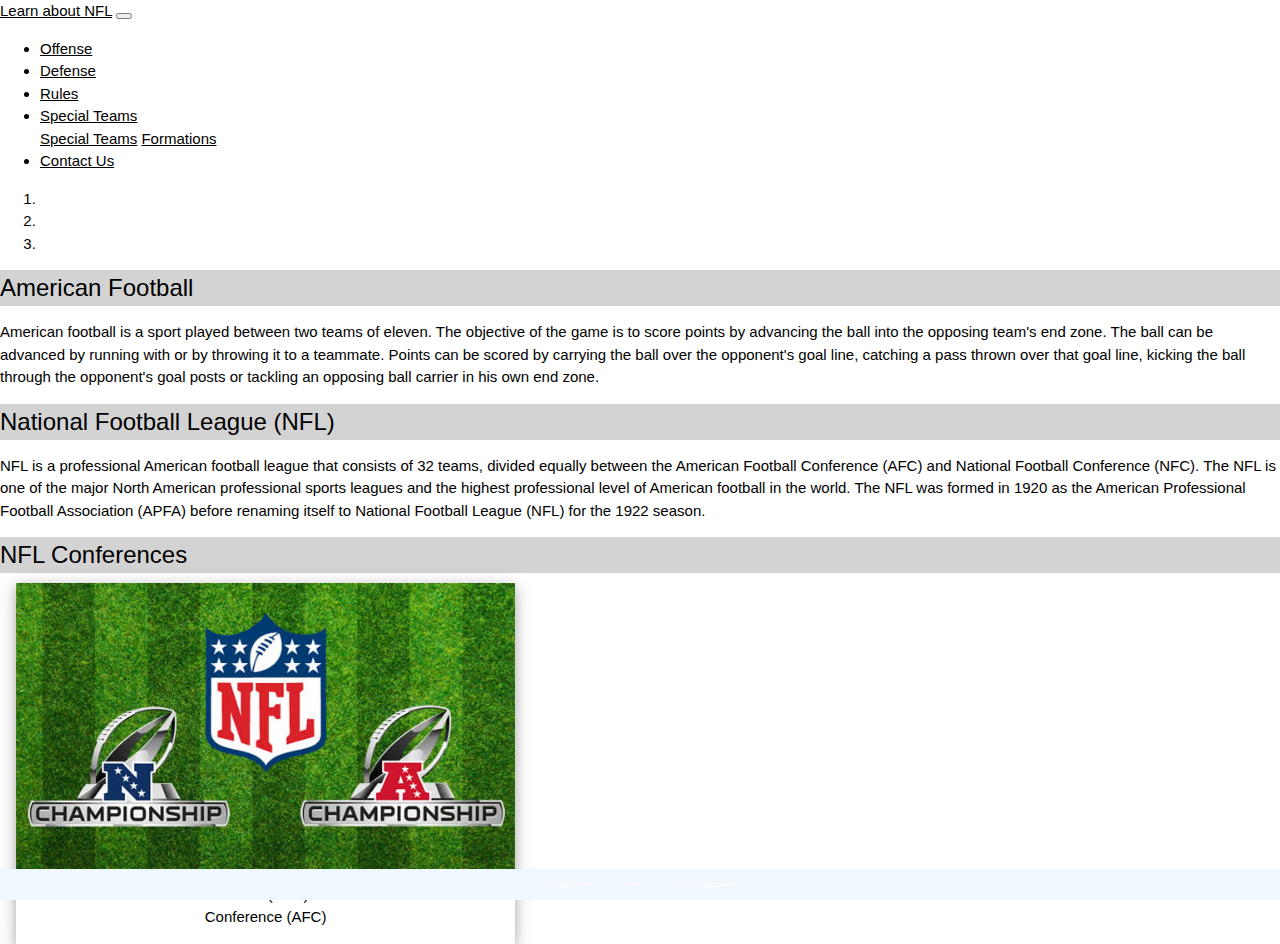
<file: index.html>
<!DOCTYPE html>
<html lang="en">
<head>
    <meta charset="UTF-8">
    <link href="main.css" rel="stylesheet">
    
    <title>Learn about NFL</title>
    <meta name="viewport" content="width=device-width, initial-scale=1">
    <link rel="stylesheet" href="https://www.w3schools.com/w3css/4/w3.css">

    <!-- CSS only -->
    <link href="https://cdn.jsdelivr.net/npm/bootstrap@5.0.2/dist/css/bootstrap.min.css"
          rel="stylesheet"
          integrity="sha384-EVSTQN3/azprG1Anm3QDgpJLIm9Nao0Yz1ztcQTwFspd3yD65VohhpuuCOmLASjC"
          crossorigin="anonymous">
    <link href="css/main.css" rel="stylesheet">

</head>
<body>
<div class="container-fluid">
    <div class="row">
        <div class="row">
            <nav class="navbar navbar-expand-md
                    justify-content-start
                    bg-dark navbar-dark
                    col-13">

                <!-- Brand -->
                <a class="navbar-brand" href="index.html">Learn about NFL</a>
                <!-- Responsive Button for the smaller menu -->
                <button class="navbar-toggler" type="button"
                        data-bs-toggle="collapse" data-bs-target="#collapsibleNavbar">
                    <span class="navbar-toggler-icon"></span>
                </button>
                <div class="collapse navbar-collapse" id="collapsibleNavbar">
                    <ul class="navbar-nav">
                        <!-- Links -->
                        <li class="nav-item">
                            <a class="nav-link" href="offense.html">Offense</a>
                        </li>
                        <li class="nav-item">
                            <a class="nav-link" href="defense.html">Defense</a>
                        </li>
                        <li class="nav-item">
                            <a class="nav-link" href="rules.html">Rules</a>
                        </li>
                         <!-- Dropdown -->
                         <li class="nav-item dropdown">
                          <a class="nav-link dropdown-toggle" href="#" id="navbardrop"
                             data-toggle="dropdown" role="button" data-bs-toggle="dropdown" aria-expanded="false">
                              Special Teams

                          </a>
                          <div class="dropdown-menu">
                              <a class="dropdown-item" href="special.html">Special Teams</a>
                              <a class="dropdown-item" href="formations.html">Formations</a>
                  
                          </div>
                      </li>
                        <li class="nav-item">
                            <a class="nav-link" href="contact.html">Contact Us</a>
                        </li>

                       
                    </ul>
                </div>
            </nav>

</div>
<div id="carouselExampleIndicators" class="carousel slide" data-ride="carousel">
    <ol class="carousel-indicators">
      <li data-target="#carouselExampleIndicators" data-slide-to="0" class="active"></li>
      <li data-target="#carouselExampleIndicators" data-slide-to="1"></li>
      <li data-target="#carouselExampleIndicators" data-slide-to="2"></li>
    </ol>
  <div class="jumbotron jumbotron-fluid">
    <div class="container">
      <h1 class="display-4"></h1>
      <p class="lead"></p>
    </div>
  </div>


<!--
  
<div class="carousel-inner">
    <div class="carousel-item active">
      <img class="d-block w-100" src="images/nfl101.jpeg" alt="First slide">
    </div>

    <div class="carousel-item">
      <img class="d-block w-100"src="dumb.jpg" alt="Second slide">
    </div>
    <div class="carousel-item">
      <img class="d-block w-100" src="pull.jpg" alt="Third slide">
    </div>
  </div>
  <a class="carousel-control-prev" href="#carouselExampleIndicators" role="button" data-slide="prev">
    <span class="carousel-control-prev-icon" aria-hidden="true"></span>
    <span class="sr-only">Previous</span>
  </a>
  <a class="carousel-control-next" href="#carouselExampleIndicators" role="button" data-slide="next">
    <span class="carousel-control-next-icon" aria-hidden="true"></span>
    <span class="sr-only">Next</span>
  </a>  -->
</div>

</div>
<!-- About Football -->
<div class = "about-football">
    <h3> American Football</h3>
    <p> American football is a sport played between two teams of eleven. The objective of the game is 
      to score points by advancing the ball into the opposing team's end zone. The ball can be advanced by
      running with or by throwing it to a teammate. Points can be scored by carrying the ball over the opponent's goal line,
      catching a pass thrown over that goal line, kicking the ball through the opponent's goal posts or tackling an opposing ball
      carrier in his own end zone.
    </p>
</div>

<!-- About NFL-->
<div class = "about-NFL">
    <h3> National Football League (NFL)</h3>
    <p>NFL is a professional American football league that consists of 32 teams, divided equally between the American Football Conference 
      (AFC) and National Football Conference (NFC). The NFL is one of the major North American professional sports 
      leagues and the highest professional level of American football in the world. The NFL was formed in 1920 as the American Professional
      Football Association (APFA) before renaming itself to National Football League (NFL) for the 1922 season.
    </p>
</div>
<h3> NFL Conferences</h3>

<div id="container" class="w3-container">
  <div class="w3-card-4 w3-hover-shadow w3-center" style="width:40%">
    <img src="images/nfl.jpeg" alt="nfl" style="width:100%" class="center">
    <div class="w3-container w3-center">
      <p>National Football Conference (NFC) and  
        American Football Conference (AFC)</p>
    
    </div>
    
  </div>
</div>


  <footer class="footer page-footer font-small ">
    <div class="container">
       <div class="row">
           <span class="text-muted">&copy; Swapnil Patel, 2022 |  Terms Of Use  |  Privacy Statement</span>
       </div>
    </div>


    <!-- Javascript Bundle with Popper -->
<script src="https://cdn.jsdelivr.net/npm/bootstrap@5.0.2/dist/js/bootstrap.bundle.min.js"
        integrity="sha384-MrcW6ZMFYlzcLA8Nl+NtUVF0sA7MsXsP1UyJoMp4YLEuNSfAP+JcXn/tWtIaxVXM"
        crossorigin="anonymous">
</script>

</footer>
</body>
</html>
</file>
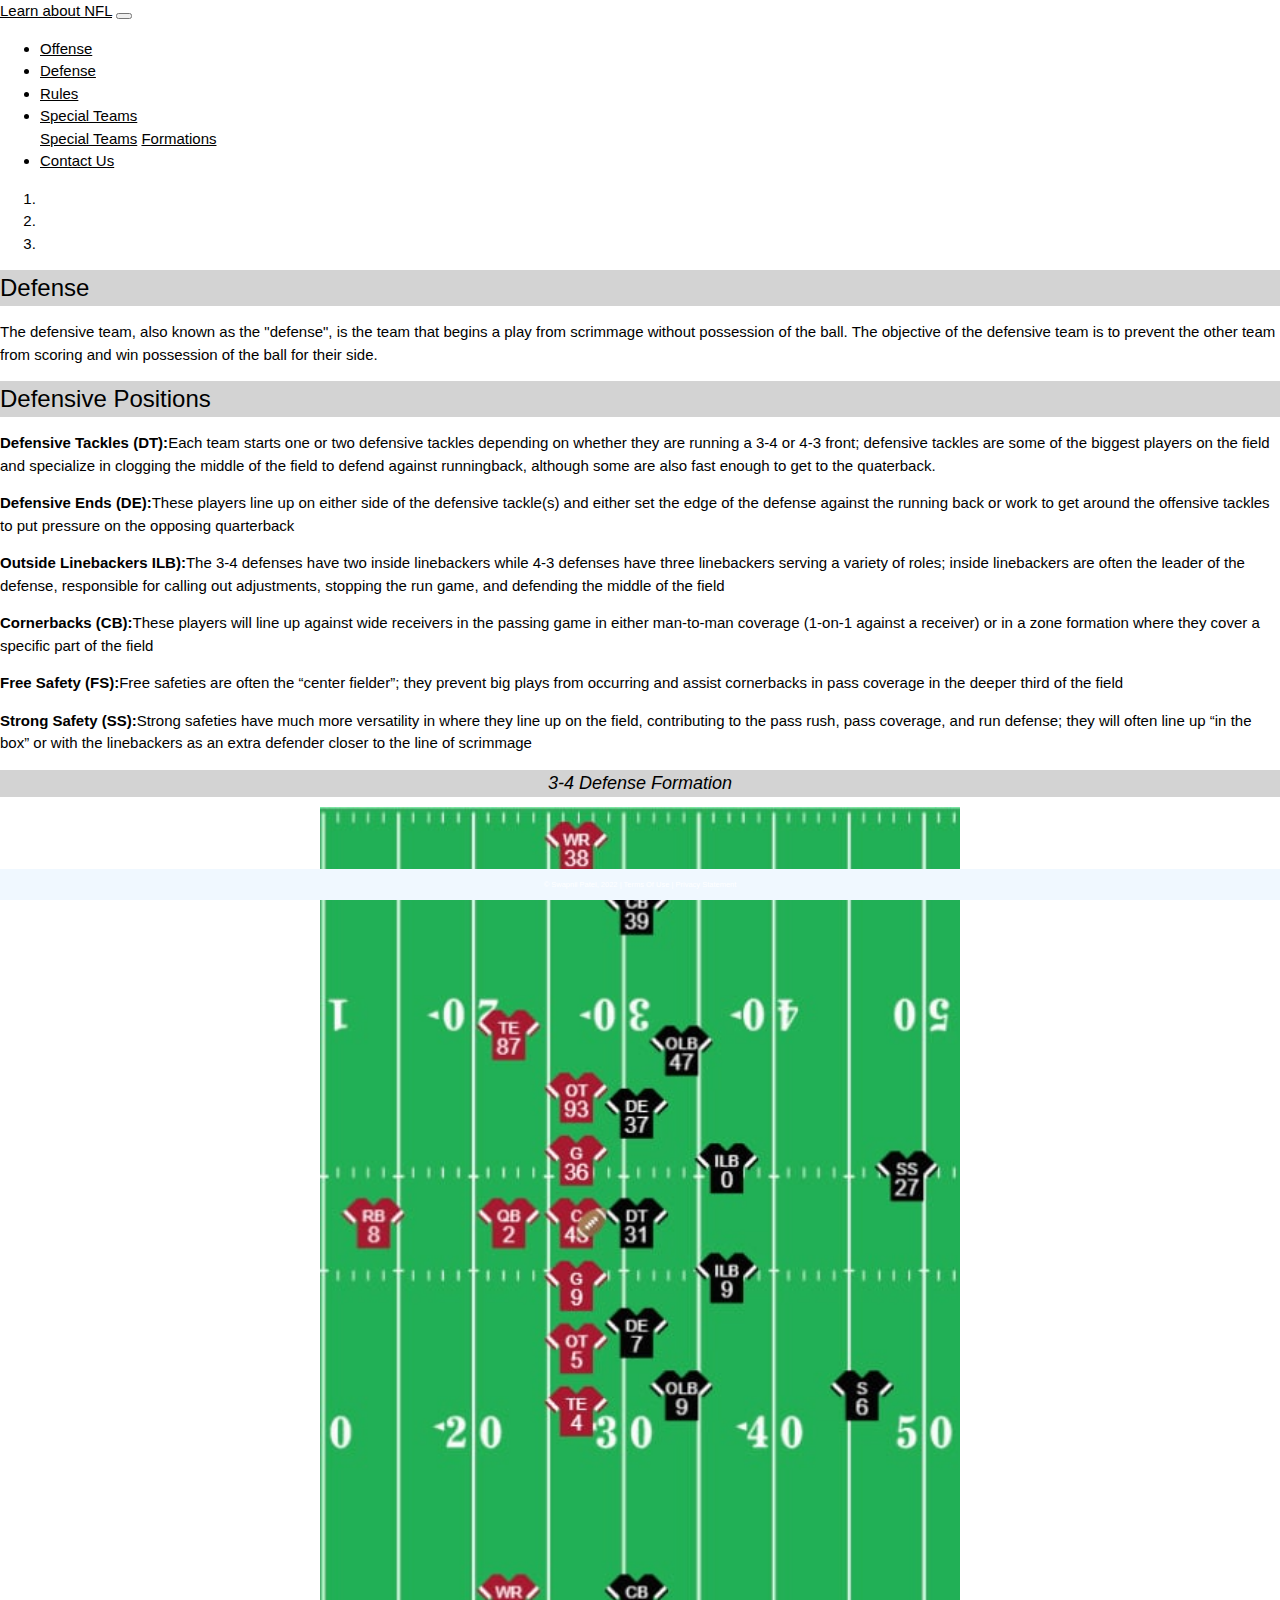
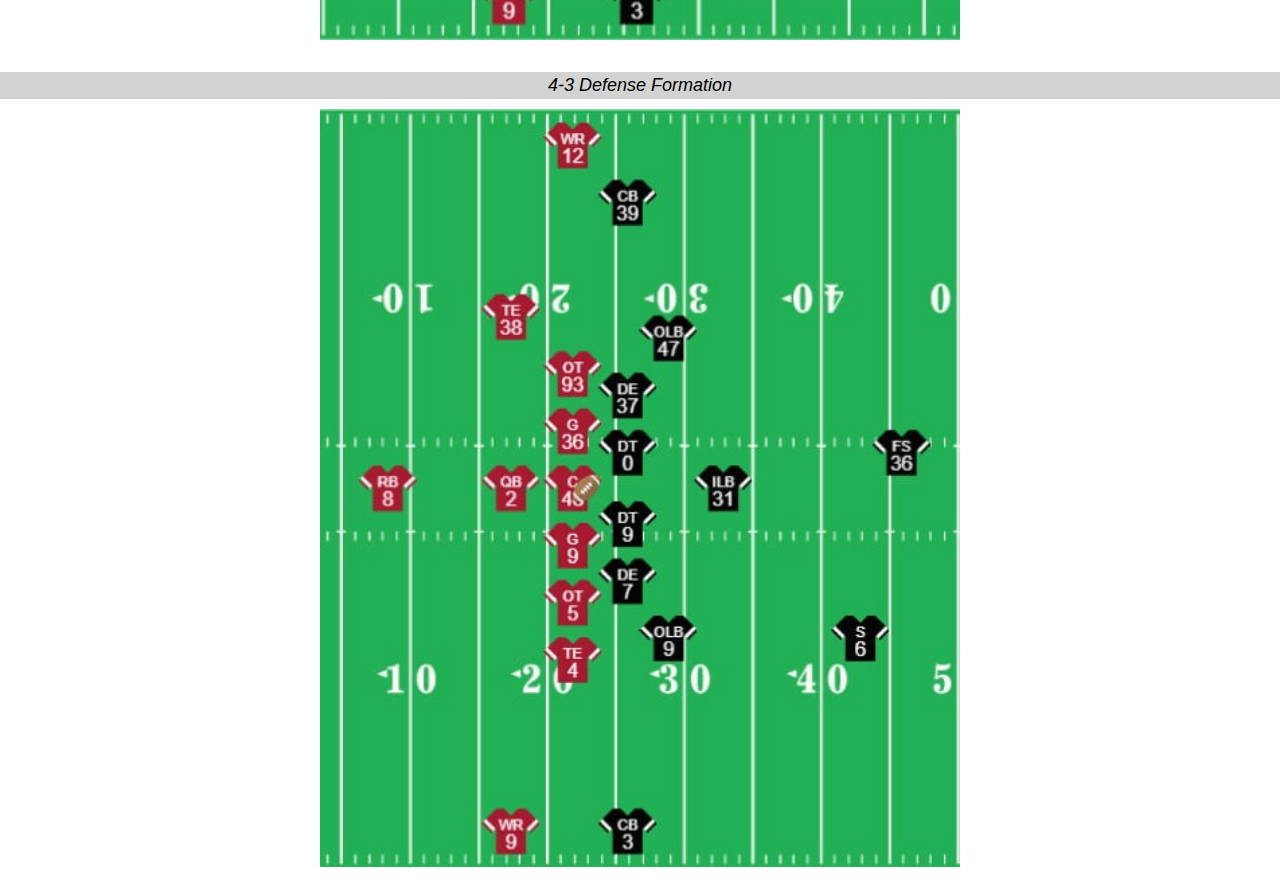
<file: defense.html>
<!DOCTYPE html>
<html lang="en">
<head>
    <meta charset="UTF-8">
    <link href="main.css" rel="stylesheet">

    <title>Learn about NFL</title>
    <meta name="viewport" content="width=device-width, initial-scale=1">
    <link rel="stylesheet" href="https://www.w3schools.com/w3css/4/w3.css">

    <!-- CSS only -->
    <link href="https://cdn.jsdelivr.net/npm/bootstrap@5.0.2/dist/css/bootstrap.min.css"
          rel="stylesheet"
          integrity="sha384-EVSTQN3/azprG1Anm3QDgpJLIm9Nao0Yz1ztcQTwFspd3yD65VohhpuuCOmLASjC"
          crossorigin="anonymous">
    <link href="css/main.css" rel="stylesheet">

</head>
<body>
<div class="container-fluid">
    <div class="row">
        <div class="row">
            <nav class="navbar navbar-expand-md
                    justify-content-start
                    bg-dark navbar-dark
                    col-13">

                <!-- Brand -->
                <a class="navbar-brand" href="index.html">Learn about NFL</a>
                <!-- Responsive Button for the smaller menu -->
                <button class="navbar-toggler" type="button"
                        data-bs-toggle="collapse" data-bs-target="#collapsibleNavbar">
                    <span class="navbar-toggler-icon"></span>
                </button>
                <div class="collapse navbar-collapse" id="collapsibleNavbar">
                    <ul class="navbar-nav">
                        <!-- Links -->
                        <li class="nav-item">
                            <a class="nav-link" href="offense.html">Offense</a>
                        </li>
                        <li class="nav-item">
                            <a class="nav-link" href="defense.html">Defense</a>
                        </li>
                        <li class="nav-item">
                            <a class="nav-link" href="rules.html">Rules</a>
                        </li>
                    
                                                <!-- Dropdown -->

                         <li class="nav-item dropdown">
                            <a class="nav-link dropdown-toggle" href="#" id="navbardrop"
                               data-toggle="dropdown" role="button" data-bs-toggle="dropdown" aria-expanded="false">
                                Special Teams

                            </a>

                            <div class="dropdown-menu">
                                <a class="dropdown-item" href="special.html">Special Teams</a>
                                <a class="dropdown-item" href="formations.html">Formations</a>
                    
                            </div>
                        </li>
                        <li class="nav-item">
                            <a class="nav-link" href="contact.html">Contact Us</a>
                        </li>

                       
                    </ul>
                </div>
            </nav>

</div>
<div id="carouselExampleIndicators" class="carousel slide" data-ride="carousel">
    <ol class="carousel-indicators">
      <li data-target="#carouselExampleIndicators" data-slide-to="0" class="active"></li>
      <li data-target="#carouselExampleIndicators" data-slide-to="1"></li>
      <li data-target="#carouselExampleIndicators" data-slide-to="2"></li>
    </ol>
  <div class="jumbotron jumbotron-fluid">
    <div class="container">
      <h1 class="display-4"></h1>
      <p class="lead"></p>
    </div>
  </div>


</div>

</div>
<!-- About Defense -->
<div class = "about-offense">
    <h3> Defense</h3>
    <p> The defensive team, also known as the "defense", is the team that 
        begins a play from scrimmage without possession of the ball. The objective
        of the defensive team is to prevent the other team from scoring and win
        possession of the ball for their side.
    </p>
</div>

<!-- About Defensive team-->
<div class = "about-OffensiveTeam">
    <h3> Defensive Positions</h3>

    <p><b>Defensive Tackles (DT):</b>Each team starts one or two defensive tackles
    depending on whether they are running a 3-4 or 4-3 front; defensive tackles
are some of the biggest players on the field and specialize in clogging the middle
of the field to defend against runningback, although some are also fast enough to get
to the quaterback.</p>
    <p><b>Defensive Ends (DE):</b>These players line up on either side of the defensive tackle(s) and either set the edge of the defense against the running back or work to get around the offensive tackles to put pressure on the opposing quarterback</p>
    <p><b>Outside Linebackers ILB):</b>The 3-4 defenses have two inside linebackers while 4-3 defenses have three linebackers serving a variety of roles; inside linebackers are often the leader of the defense, responsible for calling out adjustments, stopping the run game, and defending the middle of the field</p>
    <p><b>Cornerbacks (CB):</b>These players will line up against wide receivers in the passing game in either man-to-man coverage (1-on-1 against a receiver) or in a zone formation where they cover a specific part of the field</p>
    <p><b>Free Safety (FS):</b>Free safeties are often the “center fielder”; they prevent big plays from occurring and assist cornerbacks in pass coverage in the deeper third of the field</p>
    <p><b>Strong Safety (SS):</b>Strong safeties have much more versatility in where they line up on the field, contributing to the pass rush, pass coverage, and run defense; they will often line up “in the box” or with the linebackers as an extra defender closer to the line of scrimmage</p>

    <h5>3-4 Defense Formation</h5>
    <img src="images/3-4-defense.jpeg" alt="defense_formation">
        &nbsp;

    <h5>4-3 Defense Formation</h5>
    <img src="images/4-3-defense.jpeg" alt="4-3defense">
    &nbsp;

      <footer class="footer page-footer font-small ">
        <div class="container">
           <div class="row">
               <span class="text-muted">&copy; Swapnil Patel, 2022 |  Terms Of Use  |  Privacy Statement</span>
           </div>
        </div>
  </div>




    <!-- Javascript Bundle with Popper -->
<script src="https://cdn.jsdelivr.net/npm/bootstrap@5.0.2/dist/js/bootstrap.bundle.min.js"
        integrity="sha384-MrcW6ZMFYlzcLA8Nl+NtUVF0sA7MsXsP1UyJoMp4YLEuNSfAP+JcXn/tWtIaxVXM"
        crossorigin="anonymous">
</script>

</footer>
</body>
</html>
</file>
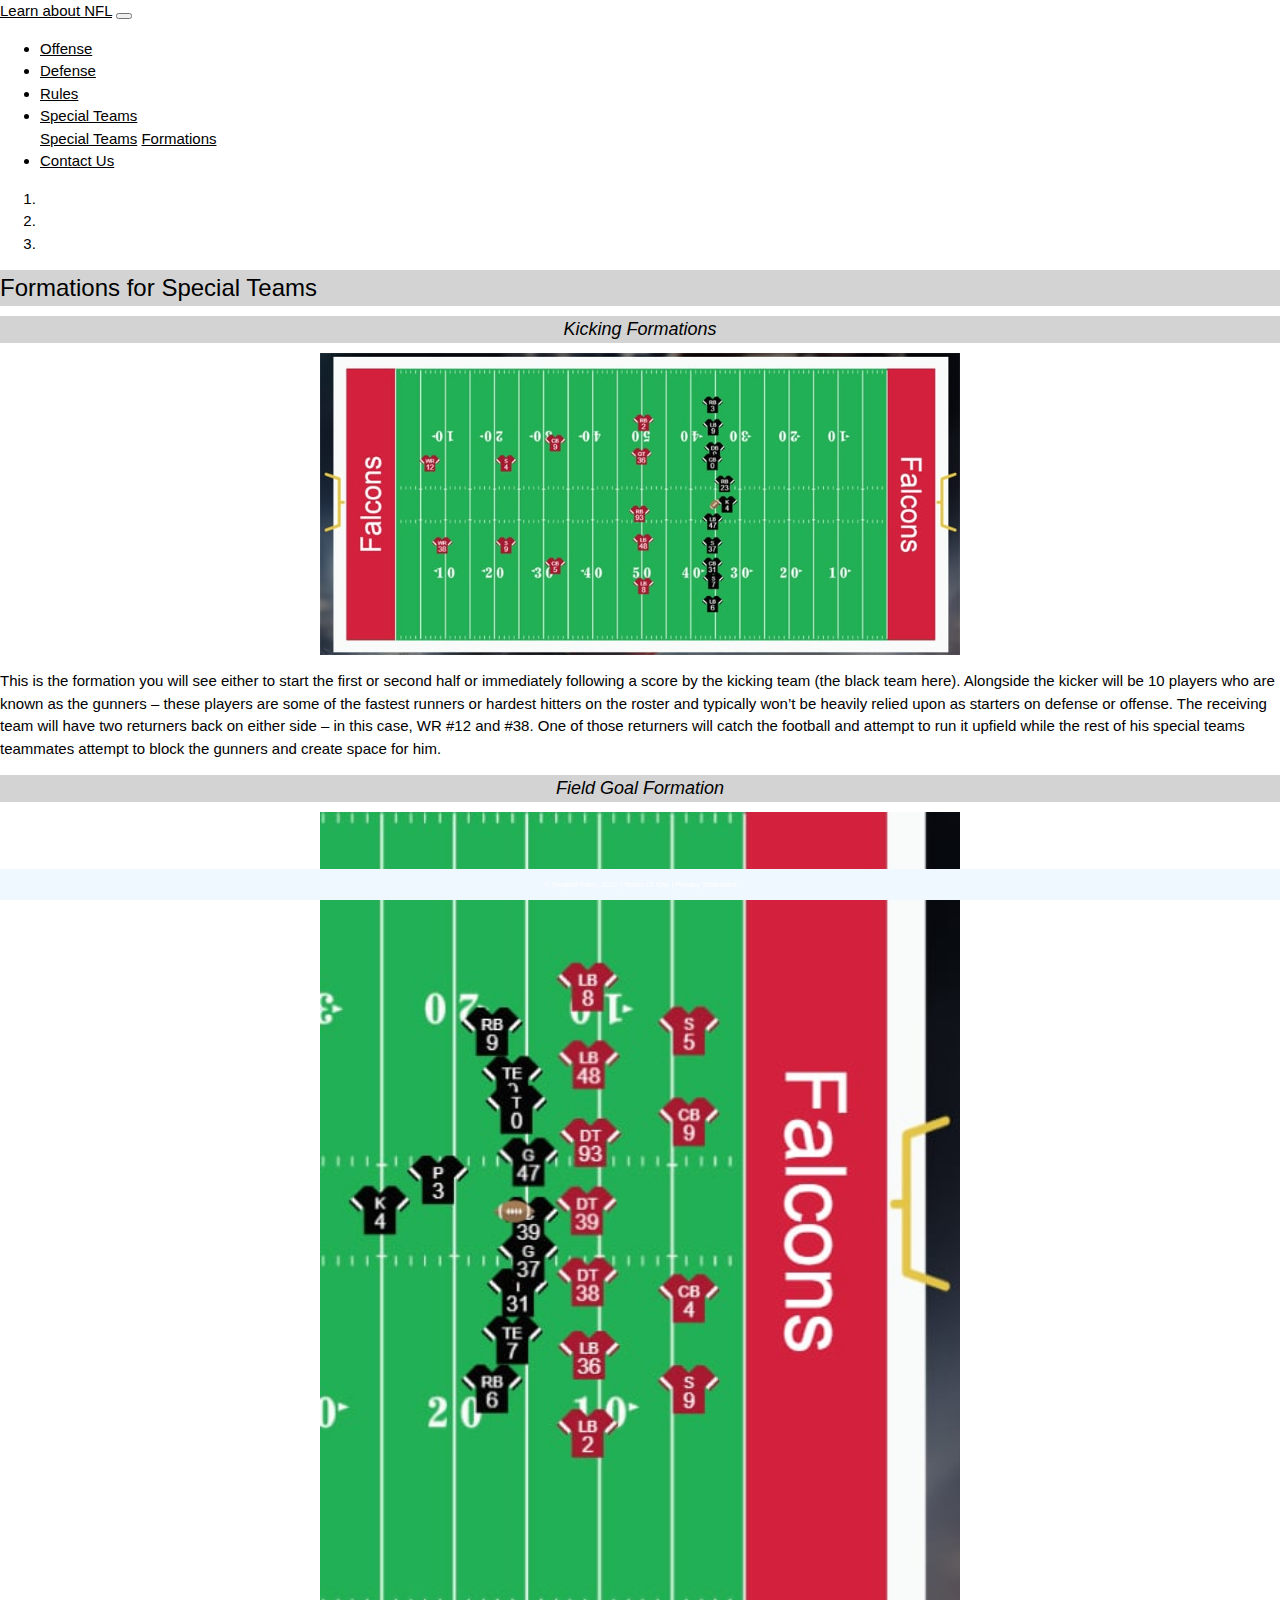
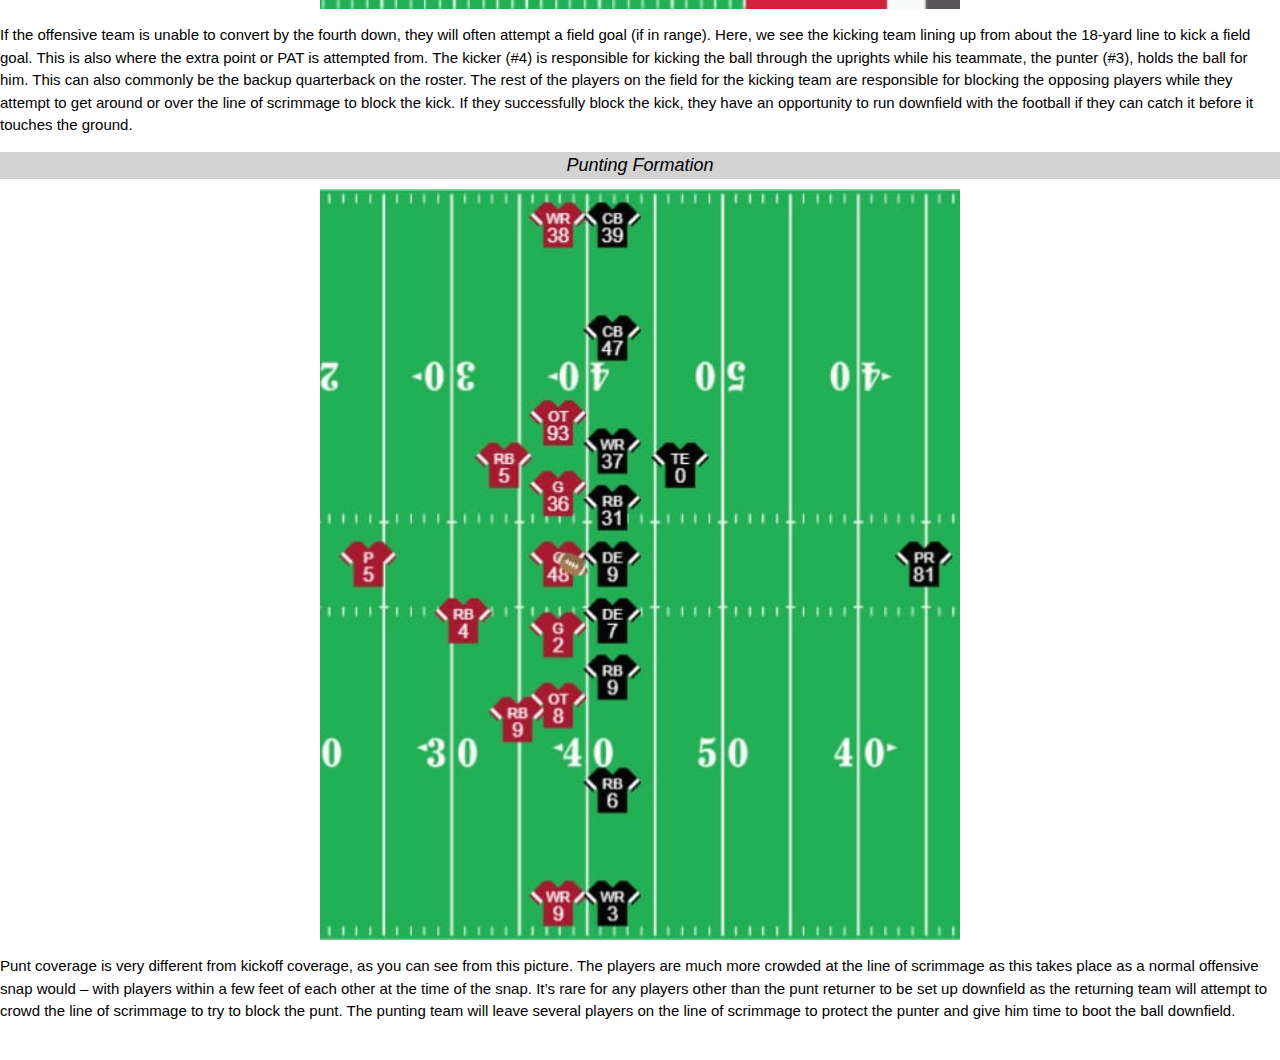
<file: formations.html>
<!DOCTYPE html>
<html lang="en">
<head>
    <meta charset="UTF-8">
    <link href="main.css" rel="stylesheet">


    <title>Learn about NFL</title>
    <meta name="viewport" content="width=device-width, initial-scale=1">
    <link rel="stylesheet" href="https://www.w3schools.com/w3css/4/w3.css">

    <!-- CSS only -->
    <link href="https://cdn.jsdelivr.net/npm/bootstrap@5.0.2/dist/css/bootstrap.min.css"
          rel="stylesheet"
          integrity="sha384-EVSTQN3/azprG1Anm3QDgpJLIm9Nao0Yz1ztcQTwFspd3yD65VohhpuuCOmLASjC"
          crossorigin="anonymous">
    <link href="css/main.css" rel="stylesheet">

</head>
<body>
<div class="container-fluid">
    <div class="row">
        <div class="row">
            <nav class="navbar navbar-expand-md
                    justify-content-start
                    bg-dark navbar-dark
                    col-13">

                <!-- Brand -->
                <a class="navbar-brand" href="index.html">Learn about NFL</a>
                <!-- Responsive Button for the smaller menu -->
                <button class="navbar-toggler" type="button"
                        data-bs-toggle="collapse" data-bs-target="#collapsibleNavbar">
                    <span class="navbar-toggler-icon"></span>
                </button>
                <div class="collapse navbar-collapse" id="collapsibleNavbar">
                    <ul class="navbar-nav">
                        <!-- Links -->
                        <li class="nav-item">
                            <a class="nav-link" href="offense.html">Offense</a>
                        </li>
                        <li class="nav-item">
                            <a class="nav-link" href="defense.html">Defense</a>
                        </li>
                        <li class="nav-item">
                            <a class="nav-link" href="rules.html">Rules</a>
                        </li>
                        <!-- Dropdown -->
                        <li class="nav-item dropdown">
                            <a class="nav-link dropdown-toggle" href="#" id="navbardrop"
                               data-toggle="dropdown" role="button" data-bs-toggle="dropdown" aria-expanded="false">
                                Special Teams

                            </a>
                            <div class="dropdown-menu">
                                <a class="dropdown-item" href="special.html">Special Teams</a>
                                <a class="dropdown-item" href="formations.html">Formations</a>
                    
                            </div>
                        </li>
                        <li class="nav-item">
                            <a class="nav-link" href="contact.html">Contact Us</a>
                        </li>

                        
                    </ul>
                </div>
            </nav>

</div>
<div id="carouselExampleIndicators" class="carousel slide" data-ride="carousel">
    <ol class="carousel-indicators">
      <li data-target="#carouselExampleIndicators" data-slide-to="0" class="active"></li>
      <li data-target="#carouselExampleIndicators" data-slide-to="1"></li>
      <li data-target="#carouselExampleIndicators" data-slide-to="2"></li>
    </ol>
  <div class="jumbotron jumbotron-fluid">
    <div class="container">
      <h1 class="display-4"></h1>
      <p class="lead"></p>
    </div>
  </div>


</div>

</div>
<!-- About Formations-->
<div class = "about-Specialteams">
    <h3> Formations for Special Teams</h3>

    <h5>Kicking Formations</h5>
    <img src="images/kickoff.jpeg" alt="kickoff" width="80%" height="100%">
    <p>This is the formation you will see either to start the first or second half or immediately following a score by the kicking team (the black team here). Alongside the kicker will be 10 players who are known as the gunners – these players are some of the fastest runners or hardest hitters on the roster and typically won’t be heavily relied upon as starters on defense or offense. The receiving team will have two returners back on either side – in this case, WR #12 and #38. One of those returners will catch the football and attempt to run it upfield while the rest of his special teams teammates attempt to block the gunners and create space for him.</p>
   
    <h5>Field Goal Formation</h5>
    <img src="images/fieldgoal.jpeg" alt="fieldgoal" width="40%" height="50%">
    <p>If the offensive team is unable to convert by the fourth down, they will often attempt a field goal (if in range). Here, we see the kicking team lining up from about the 18-yard line to kick a field goal. This is also where the extra point or PAT is attempted from. The kicker (#4) is responsible for kicking the ball through the uprights while his teammate, the punter (#3), holds the ball for him. This can also commonly be the backup quarterback on the roster. The rest of the players on the field for the kicking team are responsible for blocking the opposing players while they attempt to get around or over the line of scrimmage to block the kick. If they successfully block the kick, they have an opportunity to run downfield with the football if they can catch it before it touches the ground.</p>
    
    <h5>Punting Formation</h5>
    <img src="images/punting.jpeg" alt="punting"width="40%" height="50%">
    <p>Punt coverage is very different from kickoff coverage, as you can see from this picture. The players are much more crowded at the line of scrimmage as this takes place as a normal offensive snap would – with players within a few feet of each other at the time of the snap. It’s rare for any players other than the punt returner to be set up downfield as the returning team will attempt to crowd the line of scrimmage to try to block the punt. The punting team will leave several players on the line of scrimmage to protect the punter and give him time to boot the ball downfield.</p>
    &nbsp;
</div>

<!-- About special team positions-->
<div class = "about-SpecialteamPos">
    
    
      <footer class="footer page-footer font-small ">
        <div class="container">
           <div class="row">
               <span class="text-muted">&copy; Swapnil Patel, 2022 |  Terms Of Use  |  Privacy Statement</span>
           </div>
        </div>
  </div>




    <!-- Javascript Bundle with Popper -->
<script src="https://cdn.jsdelivr.net/npm/bootstrap@5.0.2/dist/js/bootstrap.bundle.min.js"
        integrity="sha384-MrcW6ZMFYlzcLA8Nl+NtUVF0sA7MsXsP1UyJoMp4YLEuNSfAP+JcXn/tWtIaxVXM"
        crossorigin="anonymous">
</script>

</footer>
</body>
</html>
</file>
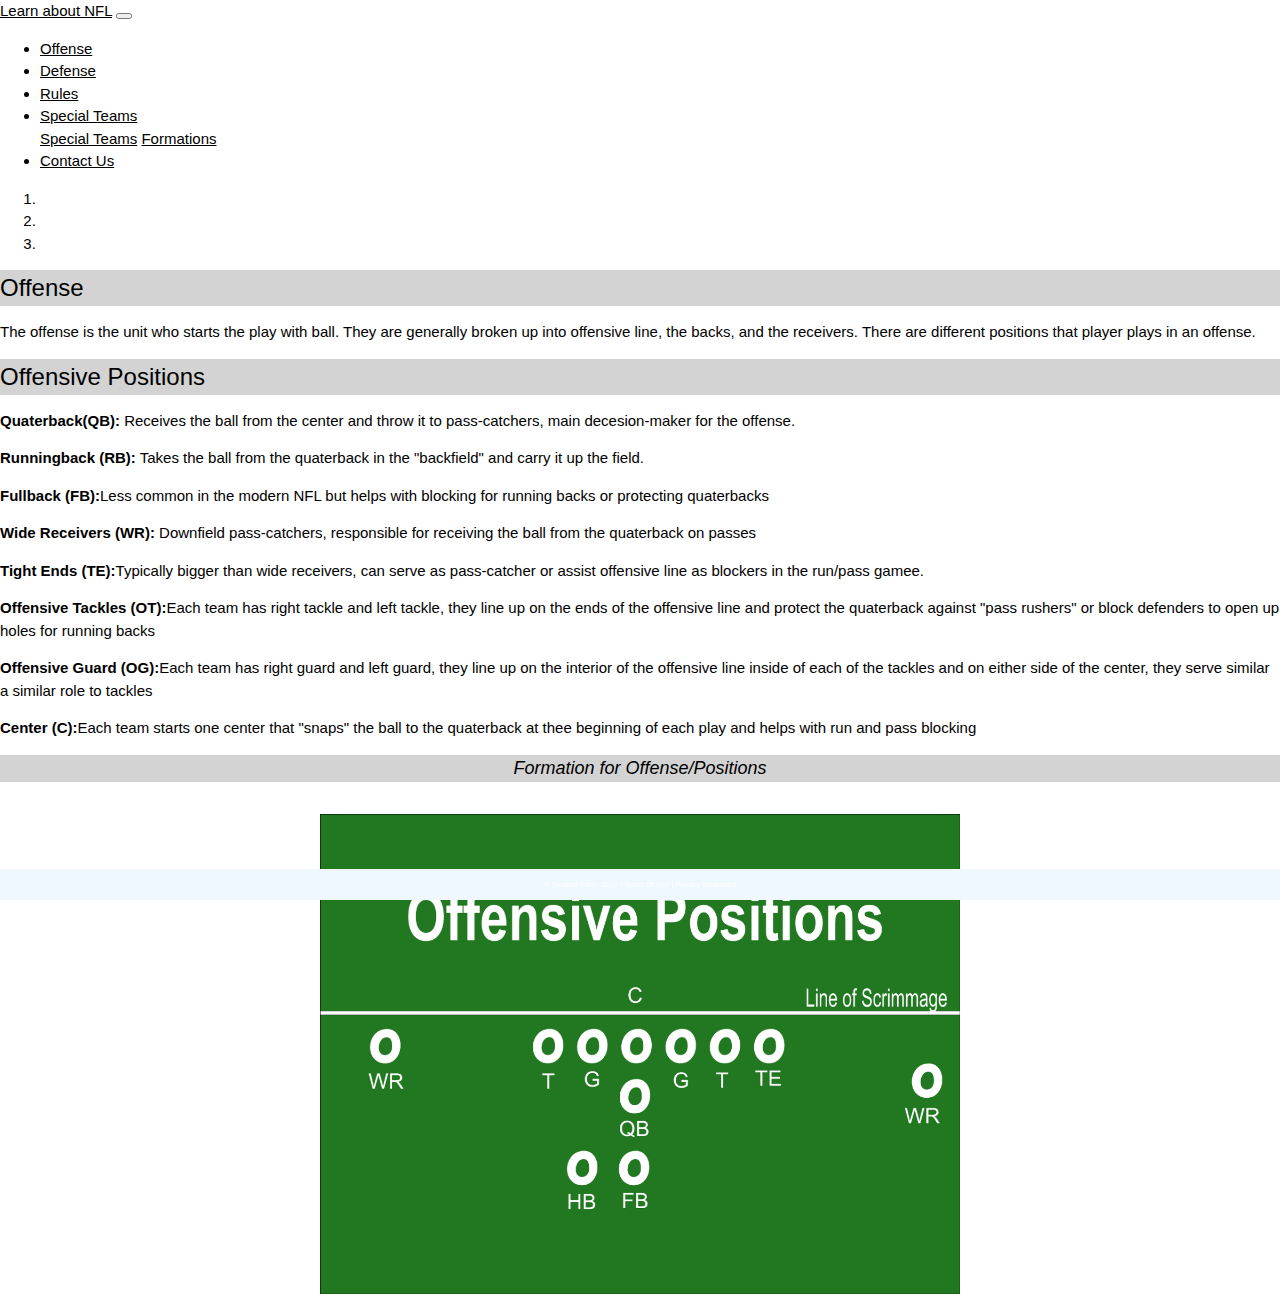
<file: offense.html>
<!DOCTYPE html>
<html lang="en">
<head>
    <meta charset="UTF-8">
    <link href="main.css" rel="stylesheet">

    
    <title>Learn about NFL</title>
    <meta name="viewport" content="width=device-width, initial-scale=1">
    <link rel="stylesheet" href="https://www.w3schools.com/w3css/4/w3.css">

    <!-- CSS only -->
    <link href="https://cdn.jsdelivr.net/npm/bootstrap@5.0.2/dist/css/bootstrap.min.css"
          rel="stylesheet"
          integrity="sha384-EVSTQN3/azprG1Anm3QDgpJLIm9Nao0Yz1ztcQTwFspd3yD65VohhpuuCOmLASjC"
          crossorigin="anonymous">
    <link href="css/main.css" rel="stylesheet">

</head>
<body>
<div class="container-fluid">
    <div class="row">
        <div class="row">
            <nav class="navbar navbar-expand-md
                    justify-content-start
                    bg-dark navbar-dark
                    col-13">

                <!-- Brand -->
                <a class="navbar-brand" href="index.html">Learn about NFL</a>
                <!-- Responsive Button for the smaller menu -->
                <button class="navbar-toggler" type="button"
                        data-bs-toggle="collapse" data-bs-target="#collapsibleNavbar">
                    <span class="navbar-toggler-icon"></span>
                </button>
                <div class="collapse navbar-collapse" id="collapsibleNavbar">
                    <ul class="navbar-nav">
                        <!-- Links -->
                        <li class="nav-item">
                            <a class="nav-link" href="offense.html">Offense</a>
                        </li>
                        <li class="nav-item">
                            <a class="nav-link" href="defense.html">Defense</a>
                        </li>
                        <li class="nav-item">
                            <a class="nav-link" href="rules.html">Rules</a>
                        </li>
                          <!-- Dropdown -->
                          <li class="nav-item dropdown">
                            <a class="nav-link dropdown-toggle" href="#" id="navbardrop"
                               data-toggle="dropdown" role="button" data-bs-toggle="dropdown" aria-expanded="false">
                                Special Teams

                            </a>
                            <div class="dropdown-menu">
                                <a class="dropdown-item" href="special.html">Special Teams</a>
                                <a class="dropdown-item" href="formations.html">Formations</a>
                    
                            </div>
                        </li>
                        <li class="nav-item">
                            <a class="nav-link" href="contact.html">Contact Us</a>
                        </li>

                      
                    </ul>
                </div>
            </nav>

</div>
<div id="carouselExampleIndicators" class="carousel slide" data-ride="carousel">
    <ol class="carousel-indicators">
      <li data-target="#carouselExampleIndicators" data-slide-to="0" class="active"></li>
      <li data-target="#carouselExampleIndicators" data-slide-to="1"></li>
      <li data-target="#carouselExampleIndicators" data-slide-to="2"></li>
    </ol>
  <div class="jumbotron jumbotron-fluid">
    <div class="container">
      <h1 class="display-4"></h1>
      <p class="lead"></p>
    </div>
  </div>



<!-- About Offense -->
<div class = "about-offense">
    <h3> Offense</h3>
    <p> The offense is the unit who starts the play with ball. They are generally broken up into offensive line, the backs, and the receivers.
      There are different positions that player plays in an offense. 

    </p>
</div>

<!-- About Offensive team-->
<div class = "about-OffensiveTeam">
    <h3> Offensive Positions</h3>
    <p><b>Quaterback(QB):</b> Receives the ball from the center and throw it to pass-catchers, main decesion-maker for the offense. </p>
    <p><b>Runningback (RB):</b> Takes the ball from the quaterback in the "backfield" and carry it up the field.</p>
    <p><b>Fullback (FB):</b>Less common in the modern NFL but helps with blocking for running backs or protecting quaterbacks</p>
    <p><b>Wide Receivers (WR):</b> Downfield pass-catchers, responsible for receiving the ball from the quaterback on passes</p>
    <p><b>Tight Ends (TE):</b>Typically bigger than wide receivers, can serve as pass-catcher or assist offensive line as blockers in the run/pass gamee.</p>
    <p><b>Offensive Tackles (OT):</b>Each team has right tackle and left tackle, they line up on the ends of the offensive line and protect the quaterback 
      against "pass rushers" or block defenders to open up holes for running backs</p>
    <p><b>Offensive Guard (OG):</b>Each team has right guard and left guard, they line up on the interior of the offensive line inside of each of the tackles and on either side of the
    center, they serve similar a similar role to tackles</p>
    <p><b>Center (C):</b>Each team starts one center that "snaps" the ball to the quaterback at thee beginning of each play and helps with run and pass blocking</p>
    
    <h5>Formation for Offense/Positions</h5>&nbsp;
    
    <img src="images/offense_pos.png" alt="offensePostions">

     
      <footer class="footer page-footer font-small ">
        <div class="container">
           <div class="row">
               <span class="text-muted">&copy; Swapnil Patel, 2022 |  Terms Of Use  |  Privacy Statement</span>
           </div>
        </div>
  </div>




    <!-- Javascript Bundle with Popper -->
<script src="https://cdn.jsdelivr.net/npm/bootstrap@5.0.2/dist/js/bootstrap.bundle.min.js"
        integrity="sha384-MrcW6ZMFYlzcLA8Nl+NtUVF0sA7MsXsP1UyJoMp4YLEuNSfAP+JcXn/tWtIaxVXM"
        crossorigin="anonymous">
</script>

</footer>
</body>
</html>
</file>
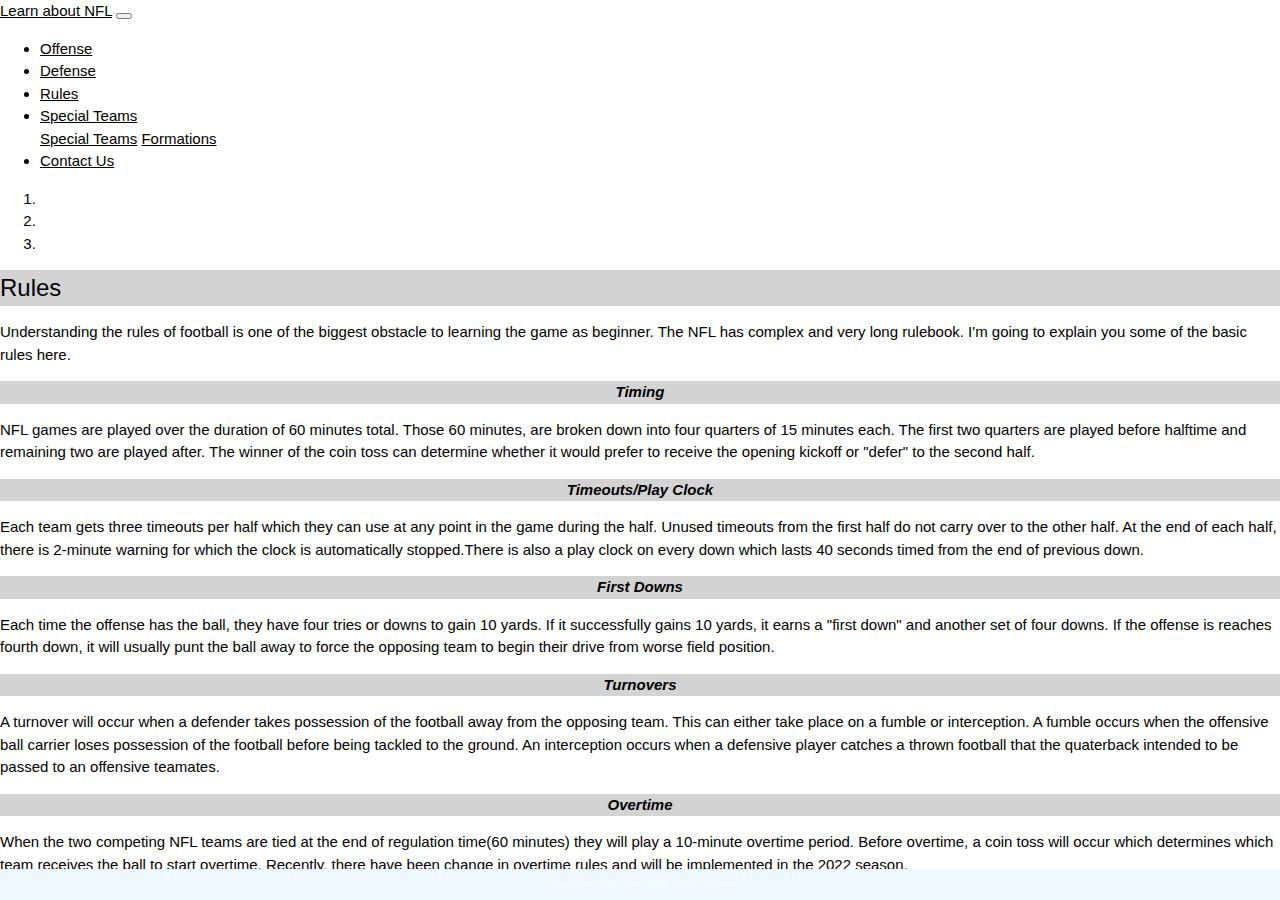
<file: rules.html>
<!DOCTYPE html>
<html lang="en">
<head>
    <meta charset="UTF-8">
    <link href="main.css" rel="stylesheet">

    <title>Learn about NFL</title>
    <meta name="viewport" content="width=device-width, initial-scale=1">
    <link rel="stylesheet" href="https://www.w3schools.com/w3css/4/w3.css">

    <!-- CSS only -->
    <link href="https://cdn.jsdelivr.net/npm/bootstrap@5.0.2/dist/css/bootstrap.min.css"
          rel="stylesheet"
          integrity="sha384-EVSTQN3/azprG1Anm3QDgpJLIm9Nao0Yz1ztcQTwFspd3yD65VohhpuuCOmLASjC"
          crossorigin="anonymous">
    <link href="css/main.css" rel="stylesheet">

</head>
<body>
<div class="container-fluid">
    <div class="row">
        <div class="row">
            <nav class="navbar navbar-expand-md
                    justify-content-start
                    bg-dark navbar-dark
                    col-13">

                <!-- Brand -->
                <a class="navbar-brand" href="index.html">Learn about NFL</a>
                <!-- Responsive Button for the smaller menu -->
                <button class="navbar-toggler" type="button"
                        data-bs-toggle="collapse" data-bs-target="#collapsibleNavbar">
                    <span class="navbar-toggler-icon"></span>
                </button>
                <div class="collapse navbar-collapse" id="collapsibleNavbar">
                    <ul class="navbar-nav">
                        <!-- Links -->
                        <li class="nav-item">
                            <a class="nav-link" href="offense.html">Offense</a>
                        </li>
                        <li class="nav-item">
                            <a class="nav-link" href="defense.html">Defense</a>
                        </li>
                        <li class="nav-item">
                            <a class="nav-link" href="rules.html">Rules</a>
                        </li>
                         <!-- Dropdown -->
                         <li class="nav-item dropdown">
                            <a class="nav-link dropdown-toggle" href="#" id="navbardrop"
                               data-toggle="dropdown" role="button" data-bs-toggle="dropdown" aria-expanded="false">
                                Special Teams

                            </a>
                            <div class="dropdown-menu">
                                <a class="dropdown-item" href="special.html">Special Teams</a>
                                <a class="dropdown-item" href="formations.html">Formations</a>
                    
                            </div>
                        </li>
                        <li class="nav-item">
                            <a class="nav-link" href="contact.html">Contact Us</a>
                        </li>

                       
                    </ul>
                </div>
            </nav>

</div>
<div id="carouselExampleIndicators" class="carousel slide" data-ride="carousel">
    <ol class="carousel-indicators">
      <li data-target="#carouselExampleIndicators" data-slide-to="0" class="active"></li>
      <li data-target="#carouselExampleIndicators" data-slide-to="1"></li>
      <li data-target="#carouselExampleIndicators" data-slide-to="2"></li>
    </ol>
  <div class="jumbotron jumbotron-fluid">
    <div class="container">
      <h1 class="display-4"></h1>
      <p class="lead"></p>
    </div>
  </div>


</div>

</div>
<!-- About Rules -->
<div class = "about-rules">
    <h3> Rules</h3>
    <p> Understanding the rules of football is one of the biggest obstacle to learning the game as beginner. The NFL has complex and very long rulebook. I'm going to explain you some of the basic rules here. </p> 
    
    <p id="rules"><b>Timing</b></p>
    <p>NFL games are played over the duration of 60 minutes total. Those 60 minutes, are broken down into four quarters of 15 minutes each. The first two quarters are played before halftime and remaining two are played after. The winner of the coin toss can determine whether it would prefer to receive the opening kickoff or "defer" to the second half.  </p>
    <p id="rules"><b>Timeouts/Play Clock</b></p>
    <p>Each team gets three timeouts per half which they can use at any point in the game during the half. Unused timeouts from the first half do not carry over to the other half. At the end of each half, there is 2-minute warning for which the clock is automatically stopped.There is also a play clock on every down which lasts 40 seconds timed from the end of previous down. </p>
    <p id="rules"><b>First Downs</b></p>
    <p>Each time the offense has the ball, they have four tries or downs to gain 10 yards. If it successfully gains 10 yards, it earns a "first down" and another set of four downs. If the offense is reaches fourth down, it will usually punt the ball away to force the opposing team to begin their drive from worse field position.</p>
    <p id="rules"><b>Turnovers</b></p>
    <p>A turnover will occur when a defender takes possession of the football away from the opposing team. This can either take place on a fumble or interception. A fumble occurs when the offensive ball carrier loses possession of the football before being tackled to the ground. An interception occurs when a defensive player catches a thrown football that the quaterback intended to be passed to an offensive teamates.</p>
    <p id="rules"><b>Overtime</b></p>
    <p>When the two competing NFL teams are tied at the end of regulation time(60 minutes) they will play a 10-minute overtime period. Before overtime, a coin toss will occur which determines which team receives the ball to start overtime. Recently, there have been change in overtime rules and will be implemented in the 2022 season.</p>

</div>


      <footer class="footer page-footer font-small ">
        <div class="container">
           <div class="row">
               <span class="text-muted">&copy; Swapnil Patel, 2022 |  Terms Of Use  |  Privacy Statement</span>
           </div>
        </div>
  </div>




    <!-- Javascript Bundle with Popper -->
<script src="https://cdn.jsdelivr.net/npm/bootstrap@5.0.2/dist/js/bootstrap.bundle.min.js"
        integrity="sha384-MrcW6ZMFYlzcLA8Nl+NtUVF0sA7MsXsP1UyJoMp4YLEuNSfAP+JcXn/tWtIaxVXM"
        crossorigin="anonymous">
</script>

</footer>
</body>
</html>
</file>
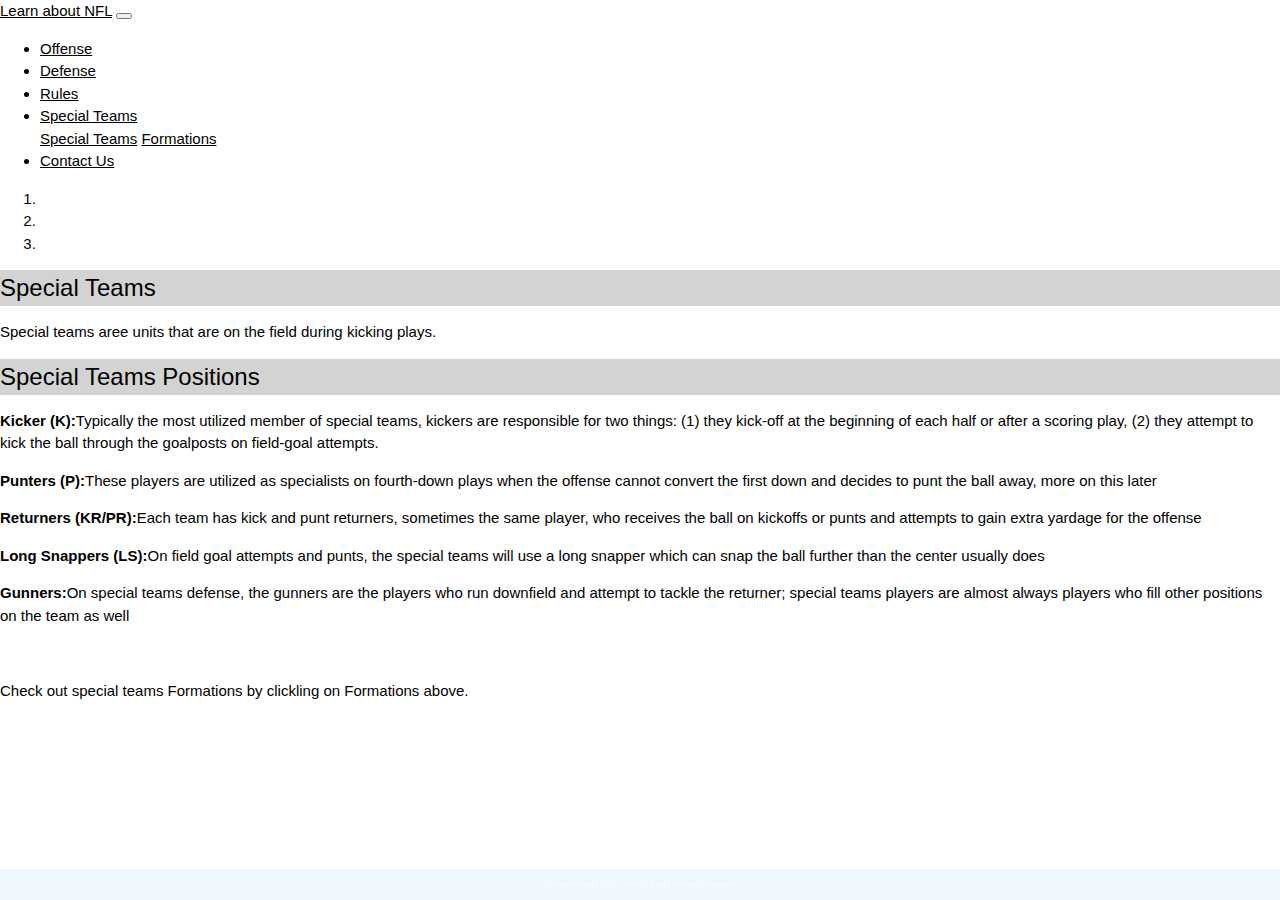
<file: special.html>
<!DOCTYPE html>
<html lang="en">
<head>
    <meta charset="UTF-8">
    <link href="main.css" rel="stylesheet">

    
    <title>Learn about NFL</title>
    <meta name="viewport" content="width=device-width, initial-scale=1">
    <link rel="stylesheet" href="https://www.w3schools.com/w3css/4/w3.css">

    <!-- CSS only -->
    <link href="https://cdn.jsdelivr.net/npm/bootstrap@5.0.2/dist/css/bootstrap.min.css"
          rel="stylesheet"
          integrity="sha384-EVSTQN3/azprG1Anm3QDgpJLIm9Nao0Yz1ztcQTwFspd3yD65VohhpuuCOmLASjC"
          crossorigin="anonymous">
    <link href="css/main.css" rel="stylesheet">

</head>
<body>
<div class="container-fluid">
    <div class="row">
        <div class="row">
            <nav class="navbar navbar-expand-md
                    justify-content-start
                    bg-dark navbar-dark
                    col-13">

                <!-- Brand -->
                <a class="navbar-brand" href="index.html">Learn about NFL</a>
                <!-- Responsive Button for the smaller menu -->
                <button class="navbar-toggler" type="button"
                        data-bs-toggle="collapse" data-bs-target="#collapsibleNavbar">
                    <span class="navbar-toggler-icon"></span>
                </button>
                <div class="collapse navbar-collapse" id="collapsibleNavbar">
                    <ul class="navbar-nav">
                        <!-- Links -->
                        <li class="nav-item">
                            <a class="nav-link" href="offense.html">Offense</a>
                        </li>
                        <li class="nav-item">
                            <a class="nav-link" href="defense.html">Defense</a>
                        </li>
                        <li class="nav-item">
                            <a class="nav-link" href="rules.html">Rules</a>
                        </li>
                        <!-- Dropdown -->
                        <li class="nav-item dropdown">
                            <a class="nav-link dropdown-toggle" href="#" id="navbardrop"
                               data-toggle="dropdown" role="button" data-bs-toggle="dropdown" aria-expanded="false">
                                Special Teams

                            </a>
                            <div class="dropdown-menu">
                                <a class="dropdown-item" href="special.html">Special Teams</a>
                                <a class="dropdown-item" href="formations.html">Formations</a>
                    
                            </div>
                        </li>
                        <li class="nav-item">
                            <a class="nav-link" href="contact.html">Contact Us</a>
                        </li>

                        
                    </ul>
                </div>
            </nav>

</div>
<div id="carouselExampleIndicators" class="carousel slide" data-ride="carousel">
    <ol class="carousel-indicators">
      <li data-target="#carouselExampleIndicators" data-slide-to="0" class="active"></li>
      <li data-target="#carouselExampleIndicators" data-slide-to="1"></li>
      <li data-target="#carouselExampleIndicators" data-slide-to="2"></li>
    </ol>
  <div class="jumbotron jumbotron-fluid">
    <div class="container">
      <h1 class="display-4"></h1>
      <p class="lead"></p>
    </div>
  </div>


</div>

</div>
<!-- About Special Teams -->
<div class = "about-Specialteams">
    <h3> Special Teams</h3>
    <p> Special teams aree units that are on the field during kicking plays.
    </p>
</div>

<!-- About special team positions-->
<div class = "about-SpecialteamPos">
    <h3>Special Teams Positions </h3>

    <p><b>Kicker (K):</b>Typically the most utilized member of special teams, kickers are responsible for two things: (1) they kick-off at the beginning of each half or after a scoring play, (2) they attempt to kick the ball through the goalposts on field-goal attempts.</p>
    <p><b>Punters (P):</b>These players are utilized as specialists on fourth-down plays when the offense cannot convert the first down and decides to punt the ball away, more on this later</p>
    <p><b>Returners (KR/PR):</b>Each team has kick and punt returners, sometimes the same player, who receives the ball on kickoffs or punts and attempts to gain extra yardage for the offense</p>
    <p><b>Long Snappers (LS):</b>On field goal attempts and punts, the special teams will use a long snapper which can snap the ball further than the center usually does</p>
    <p><b>Gunners:</b>On special teams defense, the gunners are the players who run downfield and attempt to tackle the returner; special teams players are almost always players who fill other positions on the team as well</p>
    &nbsp;

    <p>Check out special teams Formations by clickling on Formations above.</p>



    
      <footer class="footer page-footer font-small ">
        <div class="container">
           <div class="row">
               <span class="text-muted">&copy; Swapnil Patel, 2022 |  Terms Of Use  |  Privacy Statement</span>
           </div>
        </div>
  </div>




    <!-- Javascript Bundle with Popper -->
<script src="https://cdn.jsdelivr.net/npm/bootstrap@5.0.2/dist/js/bootstrap.bundle.min.js"
        integrity="sha384-MrcW6ZMFYlzcLA8Nl+NtUVF0sA7MsXsP1UyJoMp4YLEuNSfAP+JcXn/tWtIaxVXM"
        crossorigin="anonymous">
</script>

</footer>
</body>
</html>
</file>
<file: main.css>
h3 {
    background-color: lightgray;

}

h5{
    font-size: medium;
    font-style: italic;
    text-align: center;
    background-color: lightgray;
    
}

img{
    
    display: block;
    margin-left: auto;
    margin-right: auto;
    width: 50%;
    height: 50%;
    
}

#rules{
    background-color: lightgray;
    font-style: italic;
    text-align: center;
    
}
</file>
<file: css/main.css>
.footer {
    position: fixed;
    left: 0;
    bottom: 0;
    width: 100%;
    background-color: aliceblue;
    color: white;
    text-align: center;
    padding: 10px;
    font-size: 0.5rem;
}
</file>
